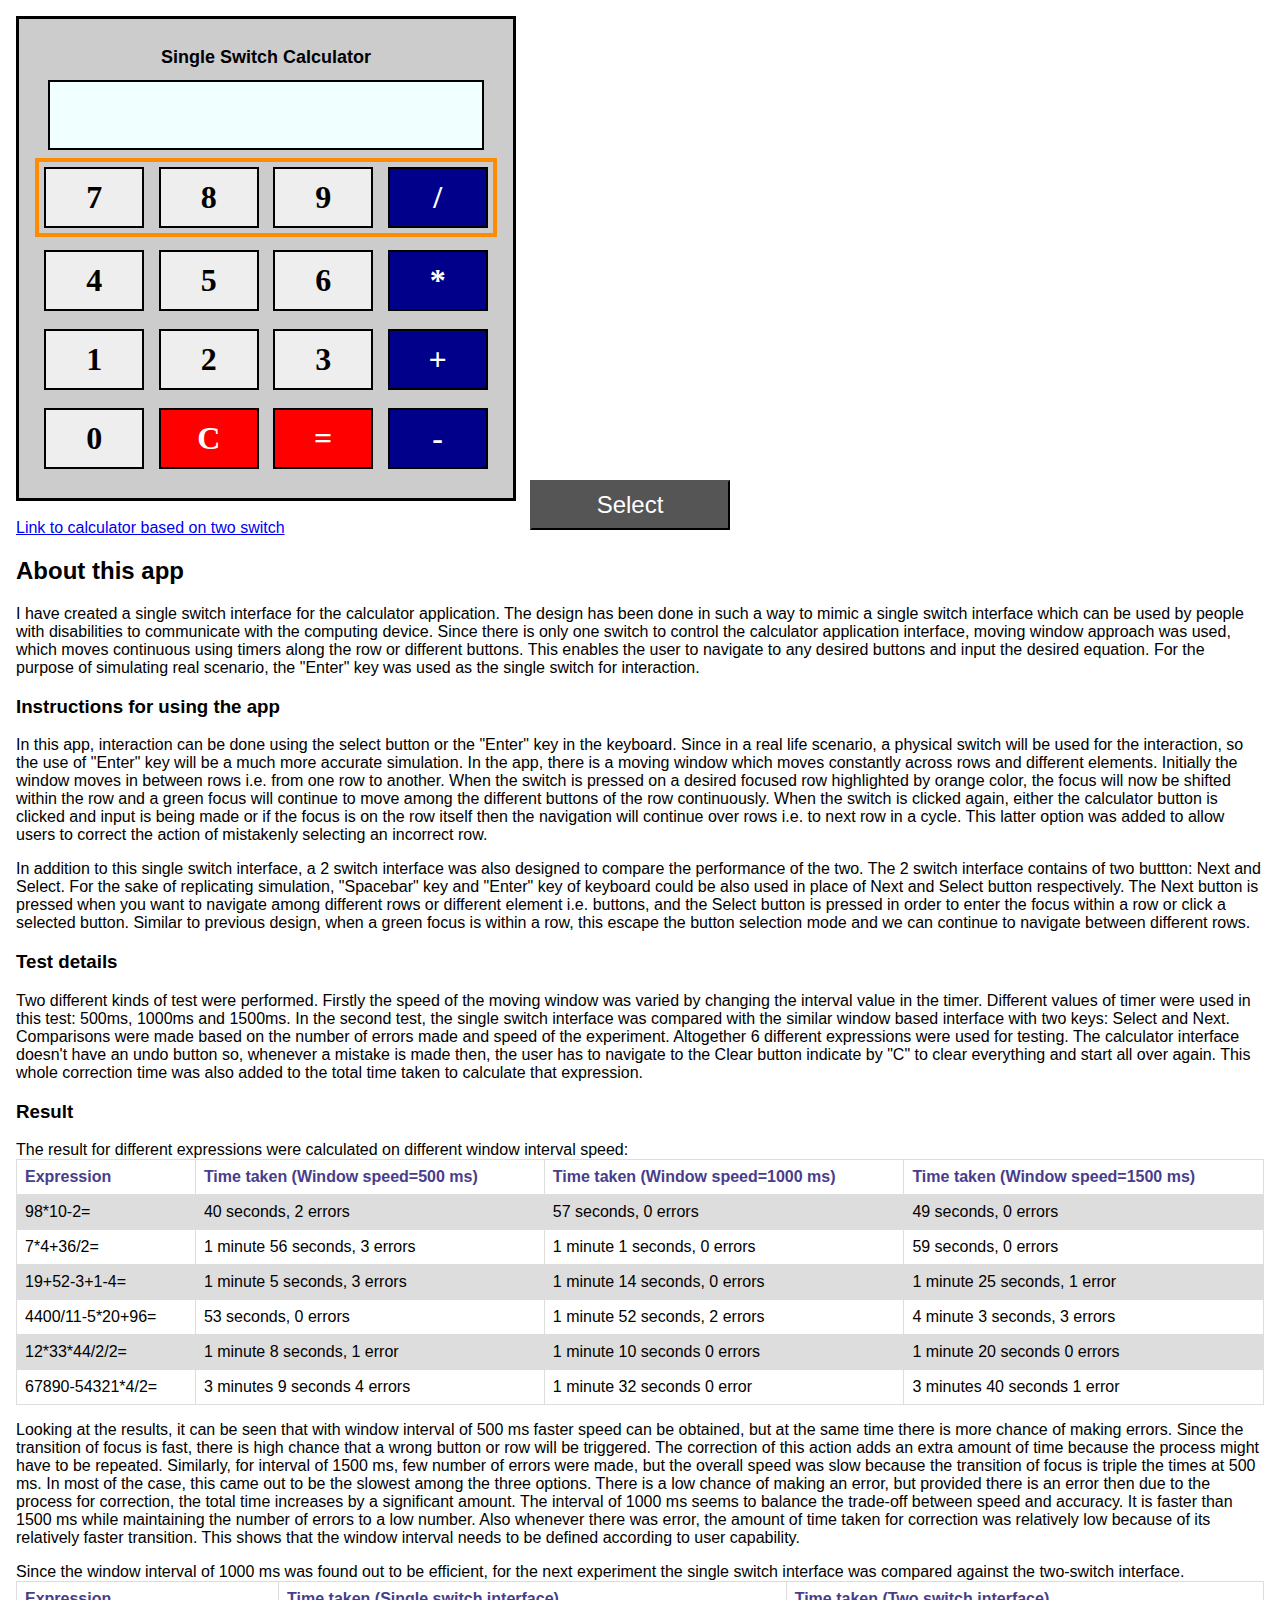
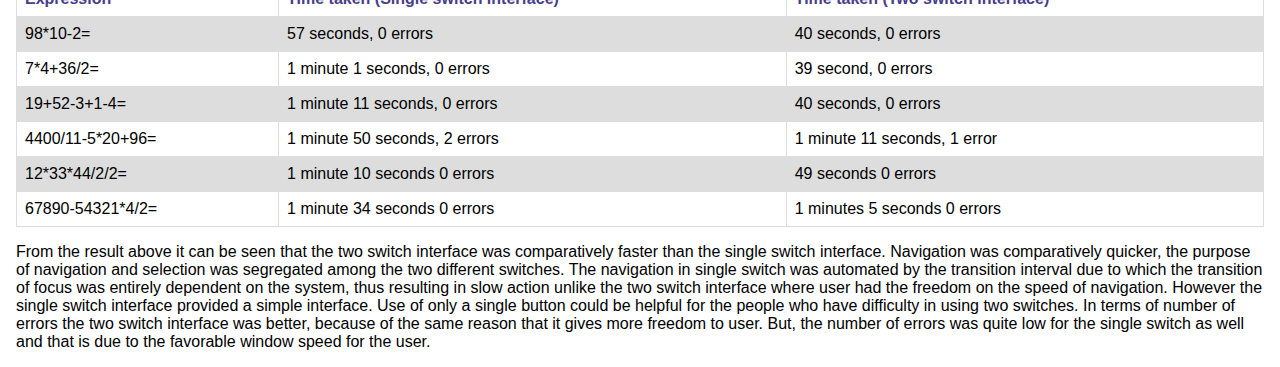
<file: switch_control/index.html>
<!DOCTYPE html PUBLIC "-//W3C//DTD HTML 4.01//EN">
<html>
<head>
    <title>
        Calculator Demo Using Single Switch
    </title>
    <link rel="stylesheet" href="calculator.css" type="text/css">
</head>
<body>
<div id="calculator">
    <h1>Single Switch Calculator</h1>
    <div class="calculator_row">
        <input id="number_input">
    </div>
    <div id="row_one" class="calculator_row">
        <button id="button7" class="calcButton row1 col1">7</button>
        <button id="button8" class="calcButton row1 col2">8</button>
        <button id="button9" class="calcButton row1 col3">9</button>
        <button id="buttonDivide" class="calcButton row1 col4 function">/</button>
    </div>
    <div id="row_two" class="calculator_row">
        <button id="button4" class="calcButton row2 col1">4</button>
        <button id="button5" class="calcButton row2 col2">5</button>
        <button id="button6" class="calcButton row2 col3">6</button>
        <button id="buttonMultiply" class="calcButton row2 col4 function">*</button>
    </div>
    <div id="row_three" class="calculator_row">
        <button id="button1" class="calcButton row3 col1">1</button>
        <button id="button2" class="calcButton row3 col2">2</button>
        <button id="button3" class="calcButton row3 col3">3</button>
        <button id="buttonAdd" class="calcButton row3 col4 function">+</button>
    </div>
    <div id="row_four" class="calculator_row">
        <button id="button0" class="calcButton row4 col1">0</button>
        <button id="buttonClear" class="calcButton row4 col2 meta">C</button>
        <button id="buttonEquals" class="calcButton row4 col3 meta">=</button>
        <button id="buttonSubtract" class="calcButton row4 col4 function">-</button>
    </div>
</div>
<div>
    <button id="buttonSelect" title="This is the only switch.">Select</button>
</div>
<br/>
<a href="two-switch-calculator.html">Link to calculator based on two switch</a>

<div id="comments">
    <h2>About this app</h2>
    <p>
        I have created a single switch interface for the calculator application. The design has been done in such
        a way to mimic a single switch interface which can be used by people with disabilities to communicate with
        the computing device. Since there is only one switch to control the calculator application interface, moving
        window approach was used, which moves continuous using timers along the row or different buttons. This enables
        the user to navigate to any desired buttons and input the desired equation. For the purpose of simulating real
        scenario, the "Enter" key was used as the single switch for interaction.
    </p>
    <h3>Instructions for using the app</h3>
    <p>
        In this app, interaction can be done using the select button or the "Enter" key in the keyboard. Since in a real
        life scenario, a physical switch will be used for the interaction, so the use of "Enter" key will be a much more
        accurate simulation. In the app, there is a moving window which moves constantly across rows and different
        elements.
        Initially the window moves in between rows i.e. from one row to another. When the switch is pressed on a desired
        focused row highlighted by orange color, the focus will now be shifted within the row and a green focus will
        continue
        to move among the different buttons of the row continuously. When the switch is clicked again, either the
        calculator
        button is clicked and input is being made or if the focus is on the row itself then the navigation will continue
        over rows i.e. to next row in a cycle. This latter option was added to allow users to correct the action of
        mistakenly selecting
        an incorrect row.
    </p>
    <p>
        In addition to this single switch interface, a 2 switch interface was also designed to compare the performance
        of the
        two. The 2 switch interface contains of two buttton: Next and Select. For the sake of replicating simulation,
        "Spacebar" key and "Enter" key of keyboard could be also used in place of Next and Select button respectively.
        The Next button is pressed when you want to navigate among different rows or different element i.e. buttons, and
        the
        Select button is pressed in order to enter the focus within a row or click a selected button. Similar to
        previous
        design, when a green focus is within a row, this escape the button selection mode and we can continue to
        navigate
        between different rows.
    </p>
    <h3>Test details</h3>
    <p>
        Two different kinds of test were performed. Firstly the speed of the moving window was varied by changing the
        interval
        value in the timer. Different values of timer were used in this test: 500ms, 1000ms and 1500ms. In the second
        test,
        the single switch interface was compared with the similar window based interface with two keys: Select and Next.
        Comparisons were made based on the number of errors made and speed of the experiment. Altogether 6 different
        expressions
        were used for testing. The calculator interface doesn't have an undo button so, whenever a mistake is made then,
        the user has to navigate to the Clear button indicate by "C" to clear everything and start all over again. This
        whole correction time was also added to the total time taken to calculate that expression.
    </p>
    <h3>Result</h3>
    <div>
        The result for different expressions were calculated on different window interval speed:
        <table>
            <tr>
                <th>Expression</th>
                <th> Time taken (Window speed=500 ms)</th>
                <th>Time taken (Window speed=1000 ms)</th>
                <th>Time taken (Window speed=1500 ms)</th>
            </tr>
            <tr>
                <td>98*10-2=</td>
                <td>40 seconds, 2 errors</td>
                <td>57 seconds, 0 errors</td>
                <td>49 seconds, 0 errors</td>
            </tr>
            <tr>
                <td>7*4+36/2=</td>
                <td>1 minute 56 seconds, 3 errors</td>
                <td>1 minute 1 seconds, 0 errors</td>
                <td>59 seconds, 0 errors</td>
            </tr>
            <tr>
                <td>19+52-3+1-4=</td>
                <td>1 minute 5 seconds, 3 errors</td>
                <td>1 minute 14 seconds, 0 errors</td>
                <td>1 minute 25 seconds, 1 error</td>
            </tr>
            <tr>
                <td>4400/11-5*20+96=</td>
                <td>53 seconds, 0 errors</td>
                <td>1 minute 52 seconds, 2 errors</td>
                <td>4 minute 3 seconds, 3 errors</td>
            </tr>
            <tr>
                <td>12*33*44/2/2=</td>
                <td>1 minute 8 seconds, 1 error</td>
                <td>1 minute 10 seconds 0 errors</td>
                <td>1 minute 20 seconds 0 errors</td>
            </tr>
            <tr>
                <td>67890-54321*4/2=</td>
                <td>3 minutes 9 seconds 4 errors</td>
                <td>1 minute 32 seconds 0 error</td>
                <td>3 minutes 40 seconds 1 error</td>
            </tr>
        </table>
        <p>
            Looking at the results, it can be seen that with window interval of 500 ms faster speed can be obtained,
            but at the same time there is more chance of making errors. Since the transition of focus is fast, there is
            high chance that a wrong button or row will be triggered. The correction of this action adds an extra amount
            of time because the process might have to be repeated. Similarly, for interval of 1500 ms, few number of
            errors were made, but the overall speed was slow because the transition of focus is triple the times at
            500 ms. In most of the case, this came out to be the slowest among the three options. There is a low chance
            of making an error, but provided there is an error then due to the process for correction, the total time
            increases by a significant amount. The interval of 1000 ms seems to balance the trade-off between speed and
            accuracy. It is faster than 1500 ms while maintaining the number of errors to a low number. Also whenever
            there was error, the amount of time taken for correction was relatively low because of its relatively faster
            transition. This shows that the window interval needs to be defined according to user capability.
        </p>
    </div>
    <div>
        Since the window interval of 1000 ms was found out to be efficient, for the next experiment the single switch
        interface was compared against the two-switch interface.
        <table>
            <tr>
                <th>Expression</th>
                <th> Time taken (Single switch interface)</th>
                <th>Time taken (Two switch interface)</th>
            </tr>
            <tr>
                <td>98*10-2=</td>
                <td>57 seconds, 0 errors</td>
                <td>40 seconds, 0 errors</td>
            </tr>
            <tr>
                <td>7*4+36/2=</td>
                <td>1 minute 1 seconds, 0 errors</td>
                <td>39 second, 0 errors</td>
            </tr>
            <tr>
                <td>19+52-3+1-4=</td>
                <td>1 minute 11 seconds, 0 errors</td>
                <td>40 seconds, 0 errors</td>
            </tr>
            <tr>
                <td>4400/11-5*20+96=</td>
                <td>1 minute 50 seconds, 2 errors</td>
                <td>1 minute 11 seconds, 1 error</td>
            </tr>
            <tr>
                <td>12*33*44/2/2=</td>
                <td>1 minute 10 seconds 0 errors</td>
                <td>49 seconds 0 errors</td>
            </tr>
            <tr>
                <td>67890-54321*4/2=</td>
                <td>1 minute 34 seconds 0 errors</td>
                <td>1 minutes 5 seconds 0 errors</td>
            </tr>
        </table>
        <p>
            From the result above it can be seen that the two switch interface was comparatively faster than the
            single switch interface. Navigation was comparatively quicker, the purpose of navigation and selection was
            segregated among the two different switches. The navigation in single switch was automated by the transition
            interval due to which the transition of focus was entirely dependent on the system, thus resulting in slow
            action unlike the two switch interface where user had the freedom on the speed of navigation. However the
            single switch interface provided a simple interface. Use of only a single button could be helpful for the
            people who have difficulty in using two switches. In terms of number of errors the two switch interface was
            better, because of the same reason that it gives more freedom to user. But, the number of errors was quite
            low for the single switch as well and that is due to the favorable window speed for the user.
        </p>

    </div>
</div>
<script src="https://ajax.googleapis.com/ajax/libs/jquery/3.2.1/jquery.min.js" type="text/javascript"></script>
<script src="calculator.js" type="text/javascript"></script>
</body>
</html>
</file>
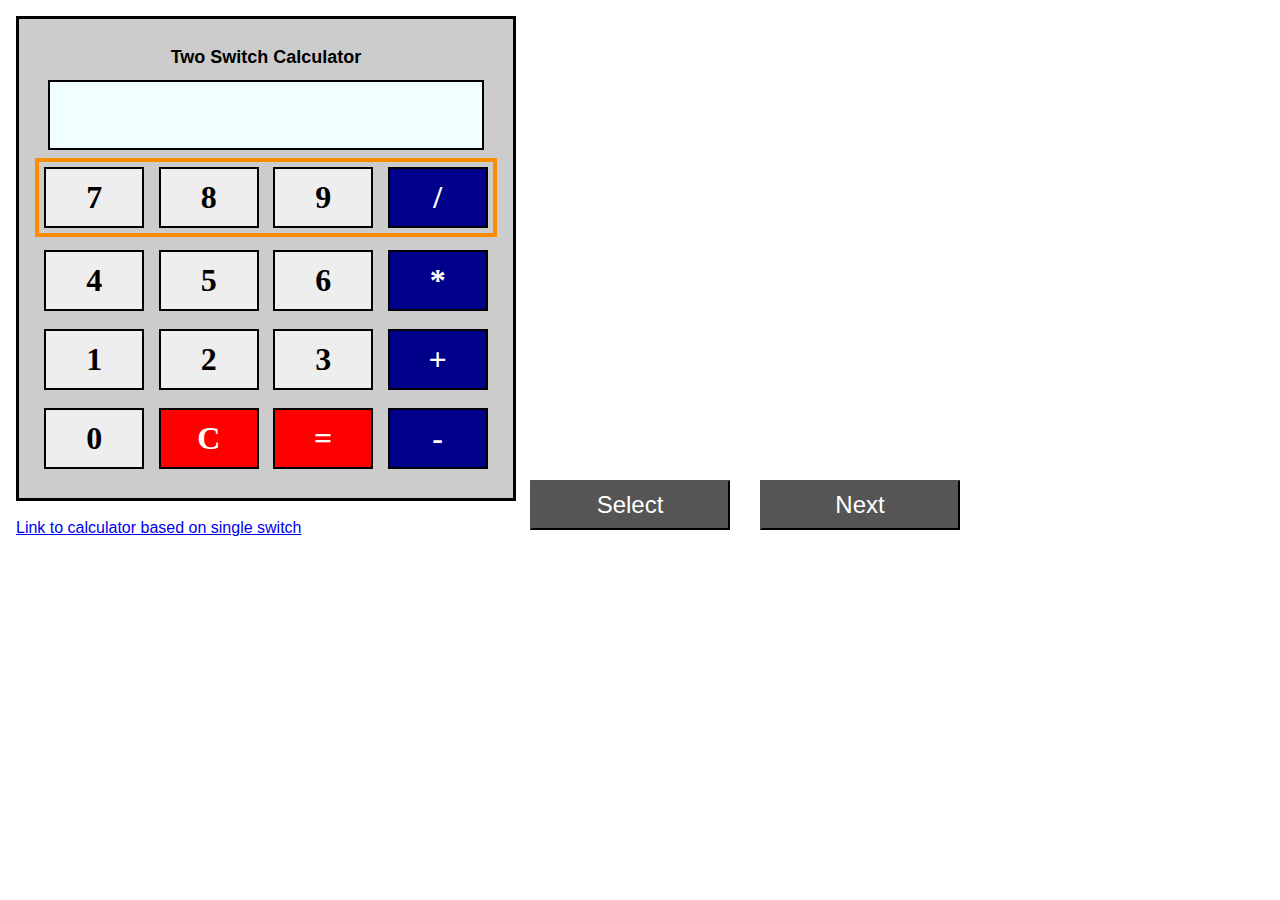
<file: switch_control/two-switch-calculator.html>
<!DOCTYPE html PUBLIC "-//W3C//DTD HTML 4.01//EN">
<html>
<head>
    <title>
        Calculator Demo Using Two Switch
    </title>
    <link rel="stylesheet" href="two-switch-calculator.css" type="text/css">
</head>
<body>
<div id="calculator">
    <h1>Two Switch Calculator</h1>
    <div class="calculator_row">
        <input id="number_input">
    </div>
    <div id="row_one" class="calculator_row">
        <button id="button7" class="calcButton row1 col1">7</button>
        <button id="button8" class="calcButton row1 col2">8</button>
        <button id="button9" class="calcButton row1 col3">9</button>
        <button id="buttonDivide" class="calcButton row1 col4 function">/</button>
    </div>
    <div id="row_two" class="calculator_row">
        <button id="button4" class="calcButton row2 col1">4</button>
        <button id="button5" class="calcButton row2 col2">5</button>
        <button id="button6" class="calcButton row2 col3">6</button>
        <button id="buttonMultiply" class="calcButton row2 col4 function">*</button>
    </div>
    <div id="row_three" class="calculator_row">
        <button id="button1" class="calcButton row3 col1">1</button>
        <button id="button2" class="calcButton row3 col2">2</button>
        <button id="button3" class="calcButton row3 col3">3</button>
        <button id="buttonAdd" class="calcButton row3 col4 function">+</button>
    </div>
    <div id="row_four" class="calculator_row">
        <button id="button0" class="calcButton row4 col1">0</button>
        <button id="buttonClear" class="calcButton row4 col2 meta">C</button>
        <button id="buttonEquals" class="calcButton row4 col3 meta">=</button>
        <button id="buttonSubtract" class="calcButton row4 col4 function">-</button>
    </div>
</div>
<div>
    <button id="buttonNext" title="Switch for next navigation">Next</button>
    <button id="buttonSelect" title="Switch for selection">Select</button>
</div>
<br/>
<a href="index.html">Link to calculator based on single switch</a>
<script src="https://ajax.googleapis.com/ajax/libs/jquery/3.2.1/jquery.min.js" type="text/javascript"></script>
<script src="two-switch-calculator.js" type="text/javascript"></script>
</body>
</html>
</file>
<file: switch_control/calculator.css>
body {
	font-family: helvetica, arial, sans-serif; margin: 16px;
}
#calculator { background: #ccc; padding: 16px; width: 462px; text-align: center; border: 3px solid black}

#calculator h1 { font-size: large; font-family: helvetica, arial, sans-serif; }

.calculator_row { margin-bottom: 8px;}
.calculator_row button { font-size: xx-large; padding: 10px; width: 100px; background: #eee; border: 2px solid black; font-family: ocr-a, consolas, monospaced; font-weight: bold; margin: 5px;}

button.meta { background: red; color: white;}
button.function { background: darkblue; color: white;}
button:active { background: orange; color: black;}

button.cursor { background: yellow; color: black;}

#number_input { font-size: xx-large; font-family: ocr-a, consolas, monospaced; background: azure; padding: 8px; text-align: right; width: 416px; font-weight: bold; border: 2px solid black; height: 50px; pointer-events: none}

label {
	display: inline-block; width: 50px; font-weight: bold;
}

#settings {
	border: 1px solid black;
	padding: 10px;
}

.activeRow {
	border: 4px solid darkorange;
}

.activeButton {
	border: 4px solid green !important;
}

#buttonSelect {
	position: absolute;
	width: 200px;
	left: 530px;
	top: 480px;
	background-color: #555555;
	font-size: 24px;
	color: white;
	height: 50px;
}

table {
	font-family: arial, sans-serif;
	border-collapse: collapse;
	width: 100%;
}

td, th {
	border: 1px solid #dddddd;
	text-align: left;
	padding: 8px;
}

tr:nth-child(even) {
	background-color: #dddddd;
}

th {
	color: darkslateblue;
}
</file>
<file: switch_control/two-switch-calculator.css>
body {
    font-family: helvetica, arial, sans-serif; margin: 16px;
}
#calculator { background: #ccc; padding: 16px; width: 462px; text-align: center; border: 3px solid black}

#calculator h1 { font-size: large; font-family: helvetica, arial, sans-serif; }

.calculator_row { margin-bottom: 8px;}
.calculator_row button { font-size: xx-large; padding: 10px; width: 100px; background: #eee; border: 2px solid black; font-family: ocr-a, consolas, monospaced; font-weight: bold; margin: 5px;}

button.meta { background: red; color: white;}
button.function { background: darkblue; color: white;}
button:active { background: orange; color: black;}

button.cursor { background: yellow; color: black;}

#number_input { font-size: xx-large; font-family: ocr-a, consolas, monospaced; background: azure; padding: 8px; text-align: right; width: 416px; font-weight: bold; border: 2px solid black; height: 50px; pointer-events: none}

label {
    display: inline-block; width: 50px; font-weight: bold;
}

#settings {
    border: 1px solid black;
    padding: 10px;
}

.activeRow {
    border: 4px solid darkorange;
}

.activeButton {
    border: 4px solid green !important;
}

#buttonSelect {
    position: absolute;
    width: 200px;
    left: 530px;
    top: 480px;
    background-color: #555555;
    font-size: 24px;
    color: white;
    height: 50px;
}

#buttonNext {
    position: absolute;
    width: 200px;
    left: 760px;
    top: 480px;
    background-color: #555555;
    font-size: 24px;
    color: white;
    height: 50px;
}
</file>
